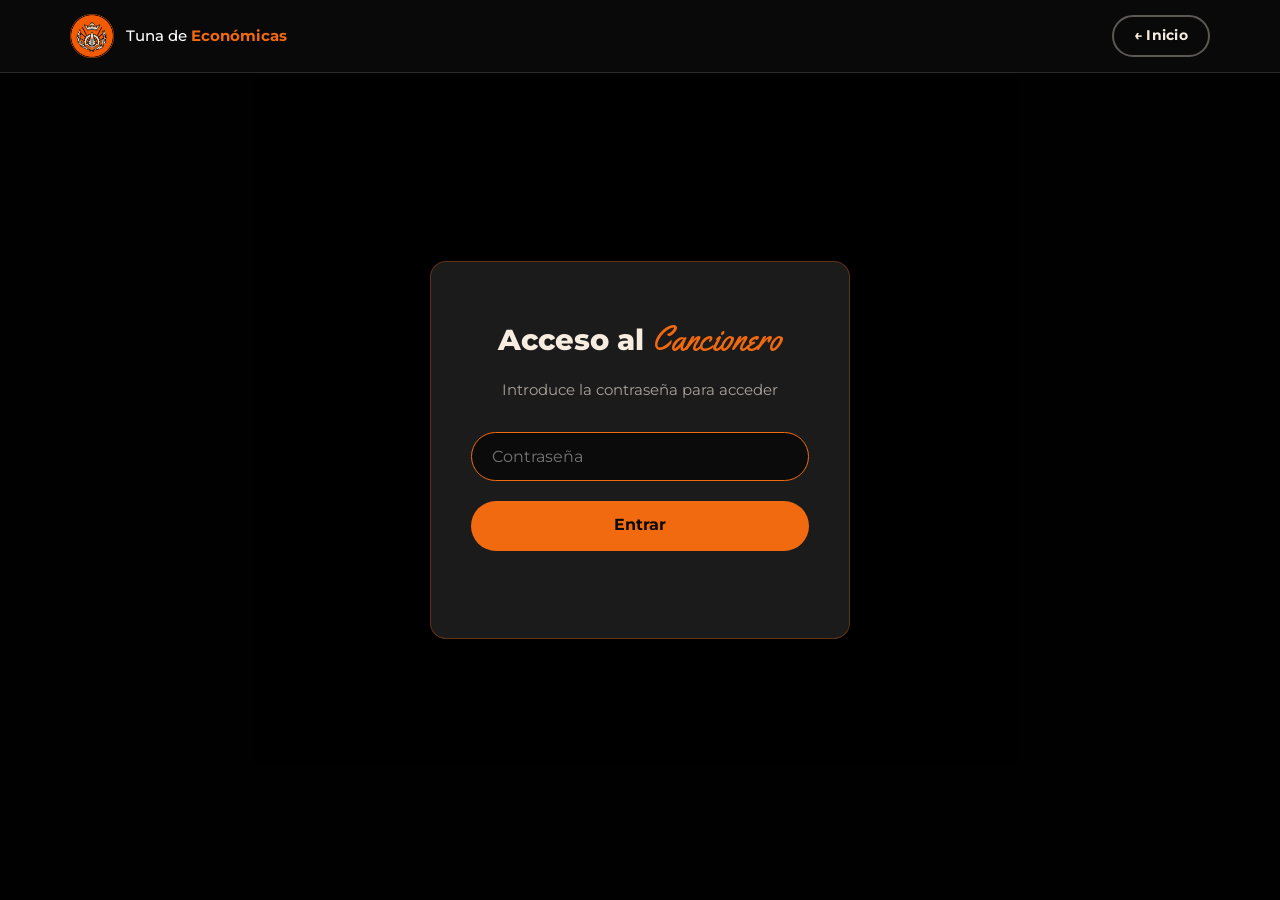
<file: cancionero.html>
<!DOCTYPE html>
<html lang="es">
<head>
  <meta charset="UTF-8">
  <meta name="viewport" content="width=device-width, initial-scale=1.0">
  <title>Cancionero - Tuna de Económicas</title>
  <meta name="robots" content="noindex">
  <meta name="theme-color" content="#0b0b0b">
  <link rel="icon" type="image/png" href="images/opt/favicon.png">
  <link rel="preconnect" href="https://fonts.googleapis.com">
  <link rel="preconnect" href="https://fonts.gstatic.com" crossorigin>
  <link href="https://fonts.googleapis.com/css2?family=Montserrat:wght@400;500;600;700;800&family=Yellowtail&display=swap" rel="stylesheet">
  <link rel="stylesheet" href="styles.css">
  <link rel="stylesheet" href="cancionero.css">
</head>
<body>

  <!-- Navbar -->
  <header class="navbar scrolled">
    <div class="nav-container">
      <a href="index.html" class="nav-logo" aria-label="Tuna de Económicas, inicio">
        <img src="images/opt/escudo-160.png" alt="" width="44" height="44">
        <span>Tuna de <strong>Económicas</strong></span>
      </a>
      <a href="index.html" class="btn btn-ghost btn-sm">&larr; Inicio</a>
    </div>
  </header>

  <!-- Password Overlay -->
  <div class="password-overlay" id="password-overlay">
    <div class="password-modal">
      <h2>Acceso al <span class="script">Cancionero</span></h2>
      <p>Introduce la contraseña para acceder</p>
      <input type="password" id="password-input" placeholder="Contraseña" aria-label="Contraseña" autocomplete="current-password">
      <button class="btn-cta" id="password-btn">Entrar</button>
      <p class="password-error" id="password-error" role="alert">Contraseña incorrecta</p>
    </div>
  </div>

  <!-- Main Content (hidden until authenticated) -->
  <main class="cancionero-main" id="cancionero-main" style="display:none;">
    <div class="container">
      <h1 class="section-title">Cancion<span class="script">ero</span></h1>
      <div class="cancionero-search-wrapper">
        <svg class="search-icon" viewBox="0 0 24 24" fill="currentColor" width="20" height="20">
          <path d="M15.5 14h-.79l-.28-.27A6.471 6.471 0 0 0 16 9.5 6.5 6.5 0 1 0 9.5 16c1.61 0 3.09-.59 4.23-1.57l.27.28v.79l5 4.99L20.49 19l-4.99-5zm-6 0C7.01 14 5 11.99 5 9.5S7.01 5 9.5 5 14 7.01 14 9.5 11.99 14 9.5 14z"/>
        </svg>
        <input type="text" class="cancionero-search" id="search-input" placeholder="Buscar canción..." aria-label="Buscar canción">
      </div>
      <div class="songs-container" id="songs-container">
        <p class="songs-loading">Cargando canciones...</p>
      </div>
    </div>
  </main>

  <script src="cancionero.js"></script>
</body>
</html>
</file>
<file: styles.css>
/* ===== Variables ===== */
:root {
  --naranja: #f26a0f;
  --naranja-claro: #ff8a3d;
  --negro: #0b0b0b;
  --negro-suave: #141414;
  --negro-card: #1b1b1b;
  --linea: #2a2a2a;
  --crema: #f6ece0;
  --gris: #a9a29a;
  --blanco: #fff;
  --radio: 14px;
  --nav-h: 72px;
  --font: 'Montserrat', system-ui, sans-serif;
  --script: 'Yellowtail', cursive;
}

/* ===== Reset ===== */
*,
*::before,
*::after {
  box-sizing: border-box;
  margin: 0;
  padding: 0;
}

html {
  scroll-behavior: smooth;
  scroll-padding-top: var(--nav-h);
}

body {
  font-family: var(--font);
  background-color: var(--negro);
  color: var(--crema);
  line-height: 1.65;
  overflow-x: hidden;
  -webkit-font-smoothing: antialiased;
}

body.menu-open {
  overflow: hidden;
}

a {
  text-decoration: none;
  color: inherit;
}

ul {
  list-style: none;
}

img,
video {
  max-width: 100%;
  display: block;
}

button {
  font: inherit;
  color: inherit;
}

:focus-visible {
  outline: 3px solid var(--naranja);
  outline-offset: 3px;
}

.container {
  max-width: 1180px;
  margin: 0 auto;
  padding: 0 20px;
}

.center {
  text-align: center;
}

.accent {
  color: var(--naranja);
}

.skip-link {
  position: absolute;
  left: 12px;
  top: -60px;
  z-index: 3000;
  background: var(--naranja);
  color: var(--negro);
  padding: 10px 16px;
  border-radius: 8px;
  font-weight: 700;
}

.skip-link:focus {
  top: 12px;
}

/* ===== Tipografía ===== */
.eyebrow {
  font-size: 0.78rem;
  font-weight: 700;
  letter-spacing: 0.22em;
  text-transform: uppercase;
  color: var(--naranja);
  margin-bottom: 12px;
}

.section-title {
  font-size: clamp(2rem, 5vw, 3.2rem);
  font-weight: 800;
  line-height: 1.1;
  letter-spacing: -0.01em;
  color: var(--blanco);
  margin-bottom: 20px;
}

.script {
  font-family: var(--script);
  font-weight: 400;
  color: var(--naranja);
  font-size: 1.15em;
  letter-spacing: 0;
}

.section-lead {
  color: var(--gris);
  font-size: 1.08rem;
  max-width: 560px;
}

.section-head {
  text-align: center;
  margin-bottom: 48px;
}

.section-head .section-lead {
  margin: 0 auto;
}

/* ===== Botones ===== */
.btn {
  display: inline-flex;
  align-items: center;
  justify-content: center;
  gap: 10px;
  min-height: 52px;
  padding: 0 28px;
  border-radius: 999px;
  border: 2px solid transparent;
  font-weight: 700;
  font-size: 1rem;
  letter-spacing: 0.02em;
  cursor: pointer;
  transition: background 0.25s ease, color 0.25s ease, border-color 0.25s ease, transform 0.25s ease;
}

.btn:hover {
  transform: translateY(-2px);
}

.btn-primary {
  background: var(--naranja);
  color: var(--negro);
}

.btn-primary:hover {
  background: var(--naranja-claro);
}

.btn-ghost {
  border-color: rgba(246, 236, 224, 0.35);
  color: var(--crema);
}

.btn-ghost:hover {
  border-color: var(--naranja);
  color: var(--naranja);
}

.btn-sm {
  min-height: 42px;
  padding: 0 20px;
  font-size: 0.9rem;
}

.btn-block {
  width: 100%;
}

/* Alias para el cancionero */
.btn-cta {
  display: inline-flex;
  align-items: center;
  justify-content: center;
  min-height: 50px;
  padding: 0 28px;
  border-radius: 999px;
  border: none;
  background: var(--naranja);
  color: var(--negro);
  font-weight: 700;
  cursor: pointer;
  transition: background 0.25s ease;
}

.btn-cta:hover {
  background: var(--naranja-claro);
}

/* ===== Navbar ===== */
.navbar {
  position: fixed;
  inset: 0 0 auto 0;
  z-index: 1000;
  height: var(--nav-h);
  transition: background 0.3s ease, box-shadow 0.3s ease, backdrop-filter 0.3s ease;
}

.navbar.scrolled {
  background: rgba(11, 11, 11, 0.88);
  backdrop-filter: blur(12px);
  -webkit-backdrop-filter: blur(12px);
  box-shadow: 0 1px 0 var(--linea);
}

.nav-container {
  max-width: 1180px;
  height: 100%;
  margin: 0 auto;
  padding: 0 20px;
  display: flex;
  align-items: center;
  justify-content: space-between;
  gap: 20px;
}

.nav-logo {
  display: flex;
  align-items: center;
  gap: 12px;
  font-size: 0.95rem;
  font-weight: 500;
  color: var(--blanco);
  white-space: nowrap;
  position: relative;
  z-index: 1002;
}

.nav-logo img {
  width: 44px;
  height: 44px;
}

.nav-logo strong {
  color: var(--naranja);
}

.nav-links {
  display: flex;
  align-items: center;
  gap: 28px;
}

.nav-links a:not(.btn) {
  font-size: 0.92rem;
  font-weight: 600;
  color: var(--crema);
  position: relative;
  padding: 6px 0;
  transition: color 0.25s ease;
}

.nav-links a:not(.btn)::after {
  content: '';
  position: absolute;
  left: 0;
  bottom: 0;
  width: 100%;
  height: 2px;
  background: var(--naranja);
  transform: scaleX(0);
  transform-origin: left;
  transition: transform 0.25s ease;
}

.nav-links a:not(.btn):hover,
.nav-links a.active {
  color: var(--naranja);
}

.nav-links a:not(.btn):hover::after,
.nav-links a.active::after {
  transform: scaleX(1);
}

/* Hamburguesa */
.hamburger {
  display: none;
  flex-direction: column;
  justify-content: center;
  gap: 6px;
  width: 48px;
  height: 48px;
  margin-right: -10px;
  padding: 12px;
  background: none;
  border: none;
  cursor: pointer;
  z-index: 1002;
}

.hamburger span {
  display: block;
  width: 24px;
  height: 2px;
  background: var(--blanco);
  border-radius: 2px;
  transition: transform 0.3s ease, opacity 0.3s ease;
}

.hamburger[aria-expanded="true"] span:nth-child(1) {
  transform: translateY(8px) rotate(45deg);
}

.hamburger[aria-expanded="true"] span:nth-child(2) {
  opacity: 0;
}

.hamburger[aria-expanded="true"] span:nth-child(3) {
  transform: translateY(-8px) rotate(-45deg);
}

/* ===== Hero ===== */
.hero {
  position: relative;
  min-height: 100vh;
  min-height: 100svh;
  display: flex;
  align-items: flex-end;
  padding: calc(var(--nav-h) + 40px) 0 clamp(80px, 12vh, 140px);
  overflow: hidden;
}

.hero-bg {
  position: absolute;
  inset: 0;
  background: url('images/opt/hero.jpg') 60% 30% / cover no-repeat;
  filter: saturate(1.1) contrast(1.05);
  transform: scale(1.04);
  animation: heroZoom 18s ease-out forwards;
}

.hero-bg::after {
  content: '';
  position: absolute;
  inset: 0;
  background:
    linear-gradient(180deg, rgba(11, 11, 11, 0.55) 0%, rgba(11, 11, 11, 0.25) 35%, rgba(11, 11, 11, 0.92) 78%, var(--negro) 100%),
    linear-gradient(90deg, rgba(11, 11, 11, 0.75) 0%, rgba(11, 11, 11, 0) 70%);
}

@keyframes heroZoom {
  to { transform: scale(1); }
}

.hero-content {
  position: relative;
  z-index: 1;
  width: 100%;
}

.hero h1 {
  font-size: clamp(2.8rem, 9vw, 6.2rem);
  font-weight: 800;
  line-height: 0.95;
  letter-spacing: -0.02em;
  color: var(--blanco);
  text-transform: uppercase;
  margin-bottom: 22px;
}

.hero-accent {
  display: block;
  color: var(--naranja);
}

.hero-subtitle {
  max-width: 520px;
  font-size: clamp(1rem, 2.2vw, 1.2rem);
  color: var(--crema);
  margin-bottom: 34px;
}

.hero-actions {
  display: flex;
  flex-wrap: wrap;
  gap: 14px;
}

.hero-scroll {
  position: absolute;
  left: 50%;
  bottom: 18px;
  transform: translateX(-50%);
  z-index: 1;
  color: var(--gris);
  padding: 8px;
  animation: bob 2.2s ease-in-out infinite;
}

@keyframes bob {
  50% { transform: translate(-50%, 6px); }
}

/* ===== Secciones ===== */
.section {
  padding: clamp(72px, 11vw, 120px) 0;
}

/* Nosotros */
.nosotros-grid {
  display: grid;
  grid-template-columns: 1.15fr 0.85fr;
  gap: clamp(40px, 6vw, 80px);
  align-items: center;
}

.nosotros-text > p:not(.eyebrow) {
  color: #d4cbc0;
  font-size: 1.06rem;
  margin-bottom: 18px;
}

.nosotros-stats {
  display: grid;
  grid-template-columns: repeat(3, 1fr);
  gap: 12px;
  margin-top: 32px;
}

.nosotros-stats li {
  border-top: 2px solid var(--naranja);
  padding-top: 12px;
}

.nosotros-stats strong {
  display: block;
  color: var(--blanco);
  font-size: 1.05rem;
}

.nosotros-stats span {
  color: var(--gris);
  font-size: 0.88rem;
}

.nosotros-photo {
  position: relative;
}

.nosotros-photo img {
  width: 100%;
  border-radius: var(--radio);
  filter: sepia(0.25) contrast(1.05);
  box-shadow: 18px 18px 0 var(--naranja);
}

.nosotros-photo figcaption {
  margin-top: 30px;
  font-family: var(--script);
  font-size: 1.5rem;
  color: var(--gris);
  text-align: center;
}

/* Actuaciones */
.actuaciones {
  background: var(--negro-suave);
}

.services-grid {
  display: grid;
  grid-template-columns: repeat(4, 1fr);
  gap: 18px;
}

.service-card {
  display: flex;
  flex-direction: column;
  gap: 10px;
  padding: 30px 24px;
  background: var(--negro-card);
  border: 1px solid var(--linea);
  border-radius: var(--radio);
  transition: border-color 0.25s ease, transform 0.25s ease, background 0.25s ease;
}

.service-card:hover {
  border-color: var(--naranja);
  transform: translateY(-4px);
  background: #211a15;
}

.service-icon {
  width: 44px;
  height: 44px;
  padding: 10px;
  border-radius: 12px;
  background: rgba(242, 106, 15, 0.14);
  fill: var(--naranja);
  margin-bottom: 6px;
}

.service-card h3 {
  font-size: 1.15rem;
  color: var(--blanco);
}

.service-card p {
  color: var(--gris);
  font-size: 0.95rem;
  flex: 1;
}

.service-link {
  margin-top: 8px;
  font-weight: 700;
  font-size: 0.9rem;
  color: var(--naranja);
}

/* Vídeos */
.video-grid {
  display: grid;
  grid-template-columns: repeat(2, 1fr);
  gap: 24px;
  margin-bottom: 40px;
}

.video-thumb,
.video-frame {
  position: relative;
  display: block;
  width: 100%;
  aspect-ratio: 16 / 9;
  border-radius: var(--radio);
  overflow: hidden;
  background: var(--negro-card);
  border: none;
  cursor: pointer;
}

.video-thumb img {
  width: 100%;
  height: 100%;
  object-fit: cover;
  transition: transform 0.4s ease, filter 0.4s ease;
  filter: brightness(0.8);
}

.video-thumb:hover img {
  transform: scale(1.04);
  filter: brightness(0.95);
}

.video-frame iframe {
  width: 100%;
  height: 100%;
  border: 0;
}

.play-btn {
  position: absolute;
  top: 50%;
  left: 50%;
  transform: translate(-50%, -50%);
  width: 72px;
  height: 72px;
  display: grid;
  place-items: center;
  border-radius: 50%;
  background: var(--naranja);
  color: var(--negro);
  box-shadow: 0 0 0 10px rgba(242, 106, 15, 0.25);
  transition: transform 0.25s ease;
}

.video-thumb:hover .play-btn,
.gallery-video:hover .play-btn {
  transform: translate(-50%, -50%) scale(1.08);
}

/* Galería */
.galeria {
  background: var(--negro-suave);
}

.gallery-grid {
  display: grid;
  grid-template-columns: repeat(3, 1fr);
  grid-auto-rows: 240px;
  grid-template-areas:
    "a a b"
    "d d b"
    "c e f";
  gap: 14px;
}

.gallery-item:nth-child(1) { grid-area: a; }
.gallery-item:nth-child(2) { grid-area: b; }
.gallery-item:nth-child(3) { grid-area: d; }
.gallery-item:nth-child(4) { grid-area: c; }
.gallery-item:nth-child(5) { grid-area: e; }
.gallery-item:nth-child(6) { grid-area: f; }

.gallery-item {
  position: relative;
  overflow: hidden;
  border-radius: var(--radio);
  border: none;
  padding: 0;
  background: var(--negro-card);
  cursor: zoom-in;
}

.gallery-item img,
.gallery-item video {
  width: 100%;
  height: 100%;
  object-fit: cover;
  transition: transform 0.5s ease;
}

.gallery-item:hover img,
.gallery-item:hover video {
  transform: scale(1.06);
}

.gallery-video {
  cursor: pointer;
}

.gallery-video .play-btn {
  width: 58px;
  height: 58px;
}

/* Visor */
.lightbox {
  width: 100vw;
  max-width: 100vw;
  height: 100vh;
  height: 100dvh;
  max-height: none;
  margin: 0;
  border: none;
  background: rgba(5, 5, 5, 0.96);
  color: var(--blanco);
}

.lightbox[open] {
  display: flex;
  align-items: center;
  justify-content: center;
}

.lightbox::backdrop {
  background: rgba(0, 0, 0, 0.8);
}

.lb-stage {
  width: 100%;
  height: 100%;
  display: flex;
  align-items: center;
  justify-content: center;
  padding: 64px 16px;
  touch-action: pan-y;
}

.lb-stage img,
.lb-stage video {
  max-width: 100%;
  max-height: 100%;
  border-radius: 8px;
  object-fit: contain;
}

.lb-close,
.lb-nav {
  position: absolute;
  z-index: 2;
  display: grid;
  place-items: center;
  width: 52px;
  height: 52px;
  border-radius: 50%;
  border: none;
  background: rgba(255, 255, 255, 0.1);
  color: var(--blanco);
  font-size: 2rem;
  line-height: 1;
  cursor: pointer;
  transition: background 0.2s ease;
}

.lb-close:hover,
.lb-nav:hover {
  background: var(--naranja);
  color: var(--negro);
}

.lb-close {
  top: 14px;
  right: 14px;
}

.lb-prev {
  left: 14px;
  top: 50%;
  transform: translateY(-50%);
}

.lb-next {
  right: 14px;
  top: 50%;
  transform: translateY(-50%);
}

.lb-counter {
  position: absolute;
  bottom: 18px;
  left: 50%;
  transform: translateX(-50%);
  color: var(--gris);
  font-size: 0.9rem;
}

/* Únete */
.unete {
  position: relative;
  padding: clamp(90px, 14vw, 160px) 0;
  overflow: hidden;
  text-align: center;
}

.unete-bg {
  position: absolute;
  inset: 0;
  background: url('images/opt/photo_2026-02-15_21-02-12-thumb.jpg') center 35% / cover no-repeat;
  filter: grayscale(1) contrast(1.1);
}

.unete::before {
  content: '';
  position: absolute;
  inset: 0;
  z-index: 1;
  background: linear-gradient(180deg, rgba(242, 106, 15, 0.88), rgba(150, 52, 0, 0.94));
  mix-blend-mode: multiply;
}

.unete-content {
  z-index: 2;
}

.unete-content {
  position: relative;
  max-width: 720px;
}

.unete .eyebrow {
  color: var(--crema);
}

.unete .script {
  color: #ffd2b0;
}

.unete .section-title {
  color: var(--blanco);
}

.unete-content > p:not(.eyebrow) {
  color: var(--blanco);
  font-size: 1.12rem;
  margin-bottom: 32px;
}

.unete .btn-primary {
  background: var(--negro);
  color: var(--blanco);
}

.unete .btn-primary:hover {
  background: #222;
}

/* Contacto */
.contacto-grid {
  display: grid;
  grid-template-columns: 1fr 1fr;
  gap: clamp(32px, 6vw, 80px);
  align-items: center;
}

.contacto-card {
  display: flex;
  flex-direction: column;
  gap: 14px;
  padding: clamp(24px, 4vw, 36px);
  background: var(--negro-card);
  border: 1px solid var(--linea);
  border-radius: 20px;
}

.contacto-phones {
  display: grid;
  grid-template-columns: 1fr 1fr;
  gap: 12px;
}

.contacto-phones .btn {
  padding: 0 14px;
}

.contacto-email {
  text-align: center;
  color: var(--gris);
  font-size: 0.92rem;
  padding: 6px;
}

.contacto-email:hover {
  color: var(--naranja);
}

/* ===== Footer ===== */
.footer {
  border-top: 1px solid var(--linea);
  padding: 48px 0 40px;
}

.footer-grid {
  display: flex;
  flex-wrap: wrap;
  align-items: center;
  justify-content: space-between;
  gap: 24px;
}

.footer-brand {
  display: flex;
  align-items: center;
  gap: 14px;
  font-weight: 600;
}

.social-icons {
  display: flex;
  gap: 10px;
}

.social-icons a {
  display: grid;
  place-items: center;
  width: 48px;
  height: 48px;
  border-radius: 50%;
  border: 1px solid var(--linea);
  color: var(--crema);
  transition: color 0.25s ease, border-color 0.25s ease, background 0.25s ease;
}

.social-icons a:hover {
  color: var(--negro);
  background: var(--naranja);
  border-color: var(--naranja);
}

.footer-copy {
  width: 100%;
  color: var(--gris);
  font-size: 0.85rem;
}

.footer-copy a {
  text-decoration: underline;
  text-underline-offset: 3px;
}

.footer-copy a:hover {
  color: var(--naranja);
}

/* ===== Barra fija móvil ===== */
.mobile-bar {
  display: none;
}

/* ===== Animación de entrada ===== */
.js .reveal {
  opacity: 0;
  transform: translateY(24px);
  transition: opacity 0.7s ease, transform 0.7s ease;
}

.js .reveal.visible {
  opacity: 1;
  transform: none;
}

/* ===== Responsive ===== */
@media (max-width: 1024px) {
  .services-grid {
    grid-template-columns: repeat(2, 1fr);
  }
}

@media (max-width: 900px) {
  :root {
    --nav-h: 64px;
  }

  .hamburger {
    display: flex;
  }

  .nav-links {
    position: fixed;
    inset: 0;
    flex-direction: column;
    justify-content: center;
    gap: 8px;
    padding: 80px 24px 40px;
    background: rgba(11, 11, 11, 0.98);
    opacity: 0;
    visibility: hidden;
    transition: opacity 0.25s ease, visibility 0.25s ease;
    z-index: 1001;
  }

  .nav-links.open {
    opacity: 1;
    visibility: visible;
  }

  /* backdrop-filter crearía un contexto que recorta el menú fijo */
  body.menu-open .navbar {
    backdrop-filter: none;
    -webkit-backdrop-filter: none;
  }

  .nav-links a:not(.btn) {
    display: block;
    font-size: 1.5rem;
    font-weight: 700;
    padding: 10px 0;
  }

  .nav-links a:not(.btn)::after {
    display: none;
  }

  .nav-cta-item {
    margin-top: 20px;
  }

  .nav-cta-item .btn {
    min-height: 54px;
    padding: 0 40px;
    font-size: 1.05rem;
  }

  .nosotros-grid,
  .contacto-grid {
    grid-template-columns: 1fr;
  }

  .nosotros-photo {
    max-width: 420px;
    margin: 0 auto;
    padding-right: 18px;
  }

  .video-grid {
    grid-template-columns: 1fr;
  }

  .gallery-grid {
    grid-template-columns: repeat(2, 1fr);
    grid-auto-rows: 170px;
    grid-template-areas:
      "a a"
      "b c"
      "b e"
      "d d"
      "f f";
    gap: 10px;
  }

  /* Barra de contacto fija */
  .mobile-bar {
    position: fixed;
    left: 0;
    right: 0;
    bottom: 0;
    z-index: 900;
    display: grid;
    grid-template-columns: 1fr 1.6fr;
    gap: 10px;
    padding: 10px 16px calc(10px + env(safe-area-inset-bottom));
    background: rgba(11, 11, 11, 0.94);
    backdrop-filter: blur(10px);
    -webkit-backdrop-filter: blur(10px);
    border-top: 1px solid var(--linea);
    transform: translateY(110%);
    transition: transform 0.3s ease;
  }

  .mobile-bar.visible {
    transform: none;
  }

  .mobile-bar a {
    display: flex;
    align-items: center;
    justify-content: center;
    gap: 8px;
    min-height: 48px;
    border-radius: 999px;
    font-weight: 700;
  }

  .mobile-bar-call {
    border: 2px solid rgba(246, 236, 224, 0.35);
  }

  .mobile-bar-wa {
    background: var(--naranja);
    color: var(--negro);
  }

  body.has-bar .footer {
    padding-bottom: 110px;
  }
}

@media (max-width: 560px) {
  .nav-logo span {
    font-size: 0.85rem;
  }

  .hero-actions .btn {
    flex: 1 1 100%;
  }

  .services-grid {
    grid-template-columns: 1fr;
  }

  .service-card {
    padding: 22px 20px;
  }

  .nosotros-stats {
    grid-template-columns: 1fr;
  }

  .contacto-phones {
    grid-template-columns: 1fr;
  }

  .gallery-grid {
    grid-auto-rows: 140px;
  }

  .lb-nav {
    display: none;
  }

  .footer-grid {
    flex-direction: column;
    text-align: center;
  }
}

@media (prefers-reduced-motion: reduce) {
  html {
    scroll-behavior: auto;
  }

  *,
  *::before,
  *::after {
    animation: none !important;
    transition: none !important;
  }

  .js .reveal {
    opacity: 1;
    transform: none;
  }
}
</file>
<file: cancionero.css>
/* ===== Cancionero ===== */

/* Password Overlay */
.password-overlay {
  position: fixed;
  inset: 0;
  background: rgba(0, 0, 0, 0.92);
  z-index: 2000;
  display: flex;
  align-items: center;
  justify-content: center;
  padding: 20px;
}

.password-modal {
  background: var(--negro-card);
  border: 1px solid rgba(255, 106, 0, 0.3);
  border-radius: 16px;
  padding: 50px 40px;
  text-align: center;
  max-width: 420px;
  width: 100%;
  box-shadow: 0 20px 60px rgba(0, 0, 0, 0.5);
}

.password-modal h2 {
  font-size: 1.8rem;
  font-weight: 800;
  margin-bottom: 10px;
}

.password-modal p {
  color: var(--gris);
  margin-bottom: 30px;
  font-size: 0.95rem;
}

.password-modal input {
  width: 100%;
  padding: 14px 20px;
  border: 1px solid #333;
  border-radius: 50px;
  background: var(--negro);
  color: var(--blanco);
    font-size: 1rem;
  font-family: inherit;
  outline: none;
  transition: border-color 0.3s ease;
  margin-bottom: 20px;
}

.password-modal input:focus {
  border-color: var(--naranja);
}

.password-modal .btn-cta {
  width: 100%;
  border: none;
  font-size: 1rem;
}

.password-error {
  color: #ff4444 !important;
  font-size: 0.85rem !important;
  margin-top: 15px;
  margin-bottom: 0 !important;
  opacity: 0;
  transition: opacity 0.3s ease;
}

.password-error.visible {
  opacity: 1;
}

/* Main Content */
.cancionero-main {
  padding-top: 120px;
  text-align: left;
  padding-bottom: 80px;
  min-height: 100vh;
}

/* Search */
.cancionero-search-wrapper {
  position: relative;
  max-width: 500px;
  margin: 0 auto 50px;
}

.search-icon {
  position: absolute;
  left: 20px;
  top: 50%;
  transform: translateY(-50%);
  color: var(--gris);
  width: 20px;
  height: 20px;
  pointer-events: none;
}

.cancionero-search {
  width: 100%;
  padding: 14px 20px 14px 50px;
  border: 1px solid #333;
  border-radius: 50px;
  background: var(--negro-card);
  color: var(--blanco);
    font-size: 1rem;
  font-family: inherit;
  outline: none;
  transition: border-color 0.3s ease;
}

.cancionero-search:focus {
  border-color: var(--naranja);
}

/* Songs Container */
.songs-container {
  display: flex;
  flex-direction: column;
  gap: 16px;
}

.songs-loading,
.songs-error,
.songs-empty {
  text-align: center;
  color: var(--gris);
  font-size: 1.1rem;
  padding: 40px 0;
}

.songs-error {
  color: #ff4444;
}

/* Song Card */
.song-card {
  display: flex;
  align-items: center;
  gap: 20px;
  background: var(--negro-card);
  border: 1px solid #222;
  border-radius: 12px;
  padding: 20px 24px;
  transition: border-color 0.3s ease, box-shadow 0.3s ease;
}

.song-card:hover {
  border-color: rgba(255, 106, 0, 0.3);
  box-shadow: 0 4px 20px rgba(0, 0, 0, 0.3);
}

.song-name {
  font-weight: 600;
  font-size: 1.05rem;
  min-width: 160px;
  flex-shrink: 0;
}

.song-audio {
  flex: 1;
  min-width: 0;
}

.audio-iframe {
  width: 100%;
  height: 60px;
  border: none;
  border-radius: 8px;
}

/* Single PDF button */
.song-pdf {
  display: inline-flex;
  align-items: center;
  gap: 8px;
  padding: 10px 20px;
  background: transparent;
  border: 1px solid var(--naranja);
  color: var(--naranja);
  border-radius: 50px;
    font-size: 0.85rem;
  font-weight: 600;
  cursor: pointer;
  text-decoration: none;
  transition: background 0.3s ease, color 0.3s ease;
  flex-shrink: 0;
  white-space: nowrap;
}

.song-pdf:hover {
  background: var(--naranja);
  color: var(--negro);
}

/* Multiple PDFs dropdown */
.song-pdfs-dropdown {
  position: relative;
  flex-shrink: 0;
}

.song-pdfs-toggle {
  display: inline-flex;
  align-items: center;
  gap: 8px;
  padding: 10px 20px;
  background: transparent;
  border: 1px solid var(--naranja);
  color: var(--naranja);
  border-radius: 50px;
    font-size: 0.85rem;
  font-weight: 600;
  cursor: pointer;
  white-space: nowrap;
  transition: background 0.3s ease, color 0.3s ease;
}

.song-pdfs-toggle:hover {
  background: var(--naranja);
  color: var(--negro);
}

.dropdown-arrow {
  transition: transform 0.3s ease;
}

.song-pdfs-dropdown.open .dropdown-arrow {
  transform: rotate(180deg);
}

.song-pdfs-list {
  display: none;
  position: absolute;
  right: 0;
  top: calc(100% + 8px);
  background: var(--negro-card);
  border: 1px solid #333;
  border-radius: 12px;
  padding: 8px;
  min-width: 200px;
  z-index: 10;
  box-shadow: 0 8px 24px rgba(0, 0, 0, 0.4);
}

.song-pdfs-dropdown.open .song-pdfs-list {
  display: flex;
  flex-direction: column;
  gap: 4px;
}

.song-pdf-item {
  display: flex;
  align-items: center;
  gap: 10px;
  padding: 10px 16px;
  color: var(--blanco);
  text-decoration: none;
    font-size: 0.85rem;
  border-radius: 8px;
  transition: background 0.2s ease;
  white-space: nowrap;
}

.song-pdf-item:hover {
  background: rgba(255, 106, 0, 0.15);
  color: var(--naranja);
}

.song-no-audio {
  flex: 1;
  color: var(--gris);
  font-size: 0.9rem;
  font-style: italic;
}

/* ===== Responsive ===== */
@media (max-width: 768px) {
  .cancionero-main {
    padding-top: 100px;
  }

  .song-card {
    flex-direction: column;
    align-items: stretch;
    gap: 14px;
    padding: 18px 20px;
  }

  .song-name {
    min-width: unset;
    text-align: center;
  }

  .song-pdf,
  .song-pdfs-dropdown {
    align-self: center;
  }

  .song-pdfs-list {
    right: 50%;
    transform: translateX(50%);
  }

  .password-modal {
    padding: 40px 25px;
  }
}

.cancionero-main .section-title {
  text-align: center;
  margin-bottom: 40px;
}

/* La barra queda por encima del acceso para poder volver al inicio */
.navbar {
  z-index: 2100;
}
</file>
